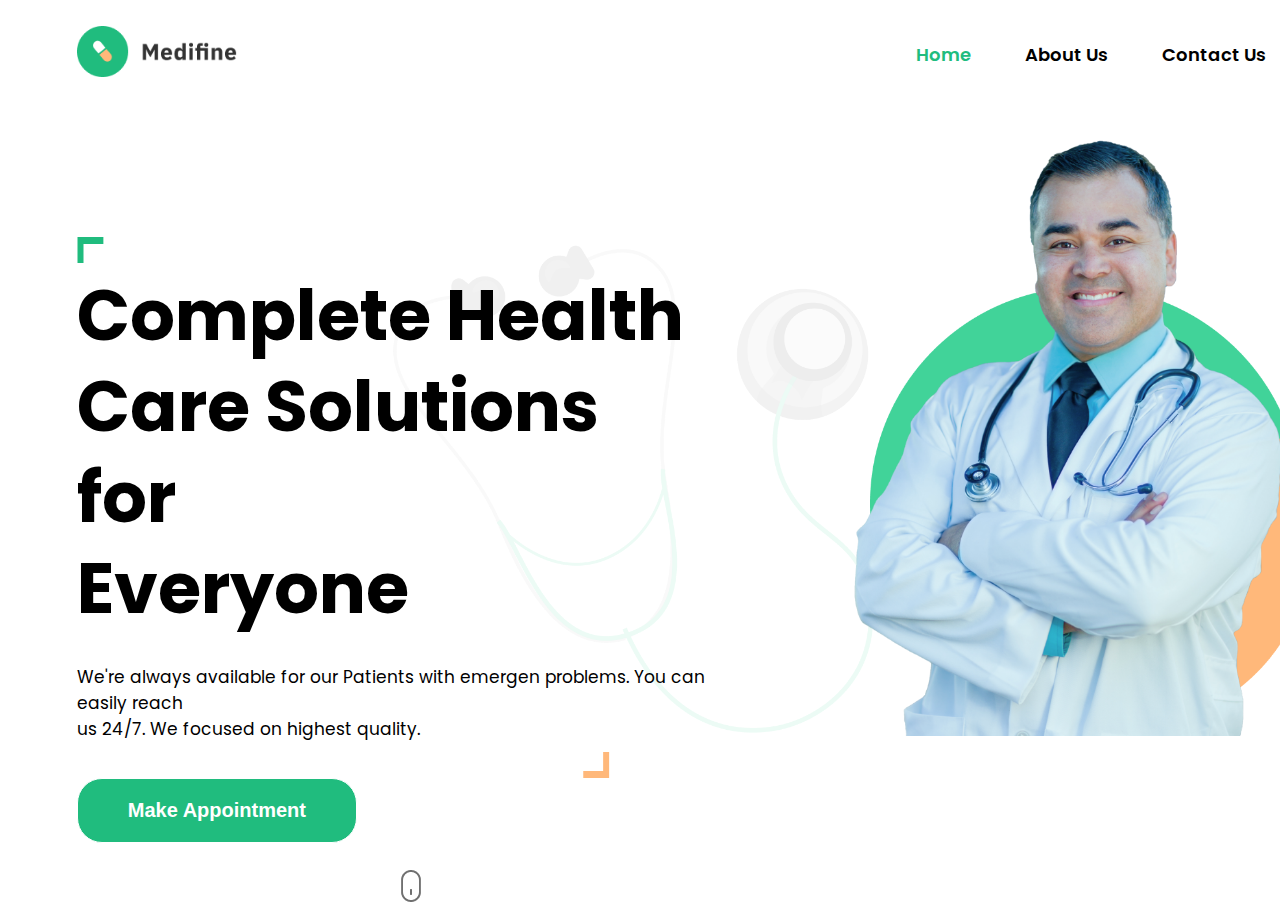
<file: index.html>
<!DOCTYPE html>
<html lang="en">
<head>
    <meta charset="UTF-8">
    <meta http-equiv="X-UA-Compatible" content="IE=edge">
    <meta name="viewport" content="width=device-width, initial-scale=1.0">
    <title>Medicine</title>
    <link rel="stylesheet" href="css/style.css">
    <link rel="preconnect" href="https://fonts.googleapis.com">
    <link rel="preconnect" href="https://fonts.gstatic.com" crossorigin>
    <link href="https://fonts.googleapis.com/css2?family=Poppins:wght@100;200;300;500&display=swap" rel="stylesheet">
</head>
<body>
    <header>
        <div class="logo">
            <img src="images/logo.png" alt="">
        </div>
        <div class="menu">
            <ul>
                <li ><a href="index.html" class="color">Home</a></li>
                <li><a href="htmls/about_us.html">About Us</a></li>
                <li><a href="htmls/contact_us.html">Contact Us</a></li>
            </ul>
        </div>
    </header>
    <main>
        <div class="lside">
            <img src="images/topAngle.png" alt="">
            <h1>Complete Health <br> Care Solutions for <br> Everyone</h1>
            <p>
                We're always available for our Patients with emergen problems. You can easily reach <br> us 24/7. We focused on highest quality.
            </p>
            <img src="images/bottomAngle.png" alt="" class="darrow">
            <button>
                Make Appointment
            </button>
            <img src="images/mouse.png" class="mouse" alt="">
        </div>
        <div class="rside">
            <img src="images/greenBox.png" class="cir" alt="">
            <img class="cir ocir" src="images/yellowBox.png" alt="">
            <img src="images/doctor.png" class="doc" alt="">
        </div>
    </main>
</body>
</html>
</file>
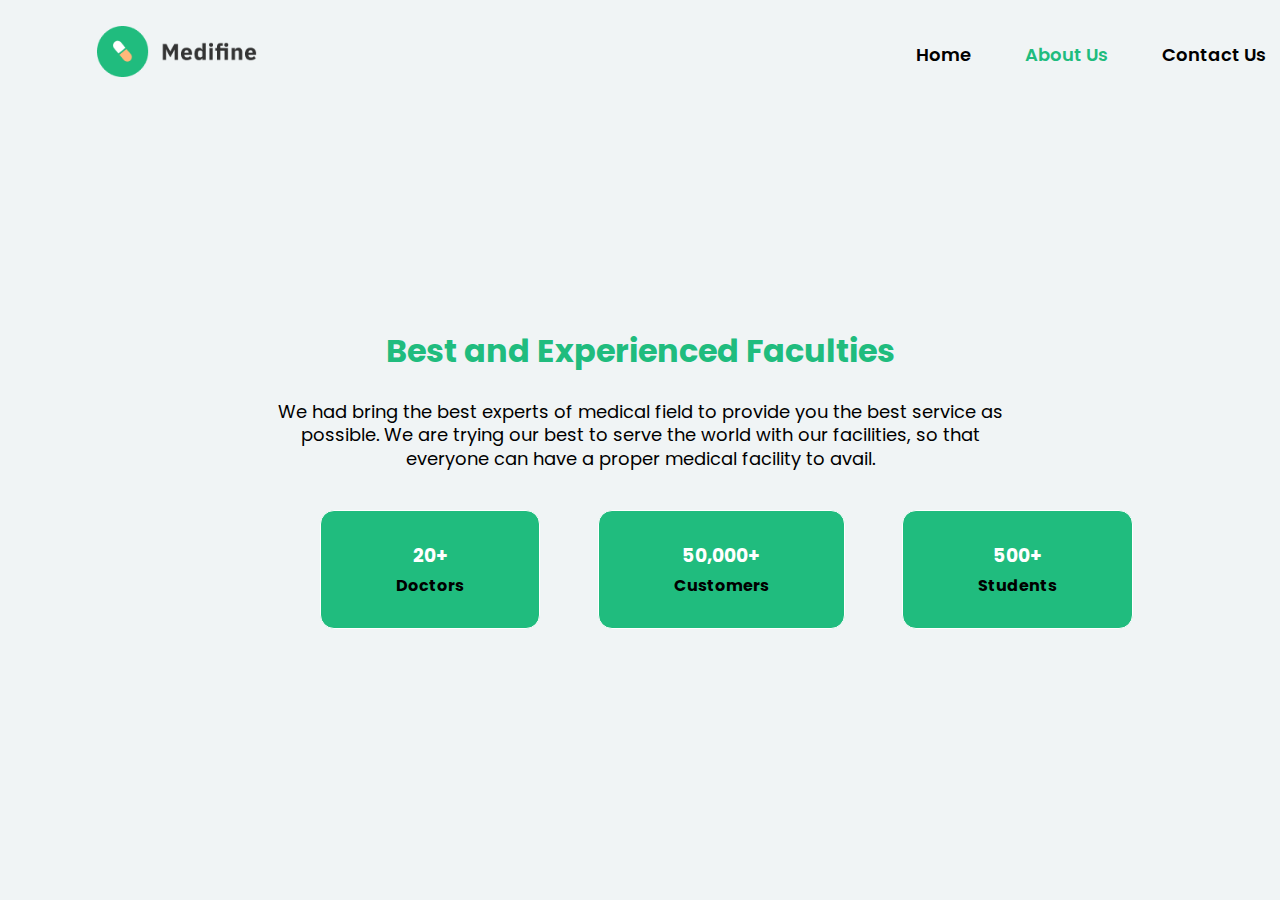
<file: htmls/about_us.html>
<!DOCTYPE html>
<html lang="en">
<head>
    <meta charset="UTF-8">
    <meta http-equiv="X-UA-Compatible" content="IE=edge">
    <meta name="viewport" content="width=device-width, initial-scale=1.0">
    <title>About us</title>
    <link rel="stylesheet" href="../css/about_us.css">
    <link rel="preconnect" href="https://fonts.googleapis.com">
    <link rel="preconnect" href="https://fonts.gstatic.com" crossorigin>
    <link href="https://fonts.googleapis.com/css2?family=Poppins:wght@100;200;300;500&display=swap" rel="stylesheet">
</head>
<body>
    <header>
        <div class="logo">
            <img src="../images/logo.png" alt="">
        </div>
        <div class="menu">
            <ul>
                <li><a href="../index.html">Home</a></li>
                <li class="color">About Us</li>
                <li><a href="/htmls/contact_us.html">Contact Us</a></li>
            </ul>
        </div>
    </header>
    <main>
        <div class="content">
            <h1>Best and Experienced Faculties
            </h1>
            <p>
                We had bring the best experts of medical field to provide you the best service as <br> possible. We are trying our best to serve the world with our facilities, so that <br> everyone can have a proper medical facility to avail.
            </p>
        </div>
        <div class="flexy">
            <div class="box">
                <h3>20+</h3>
                <p>Doctors</p>

            </div>
            <div class="box">
                <h3>50,000+</h3>
                <p>Customers</p>
            </div>
            <div class="box">
                <h3>500+</h3>
                <p>Students</p>
            </div>
        </div>
    </main>
</body>
</html>
</file>
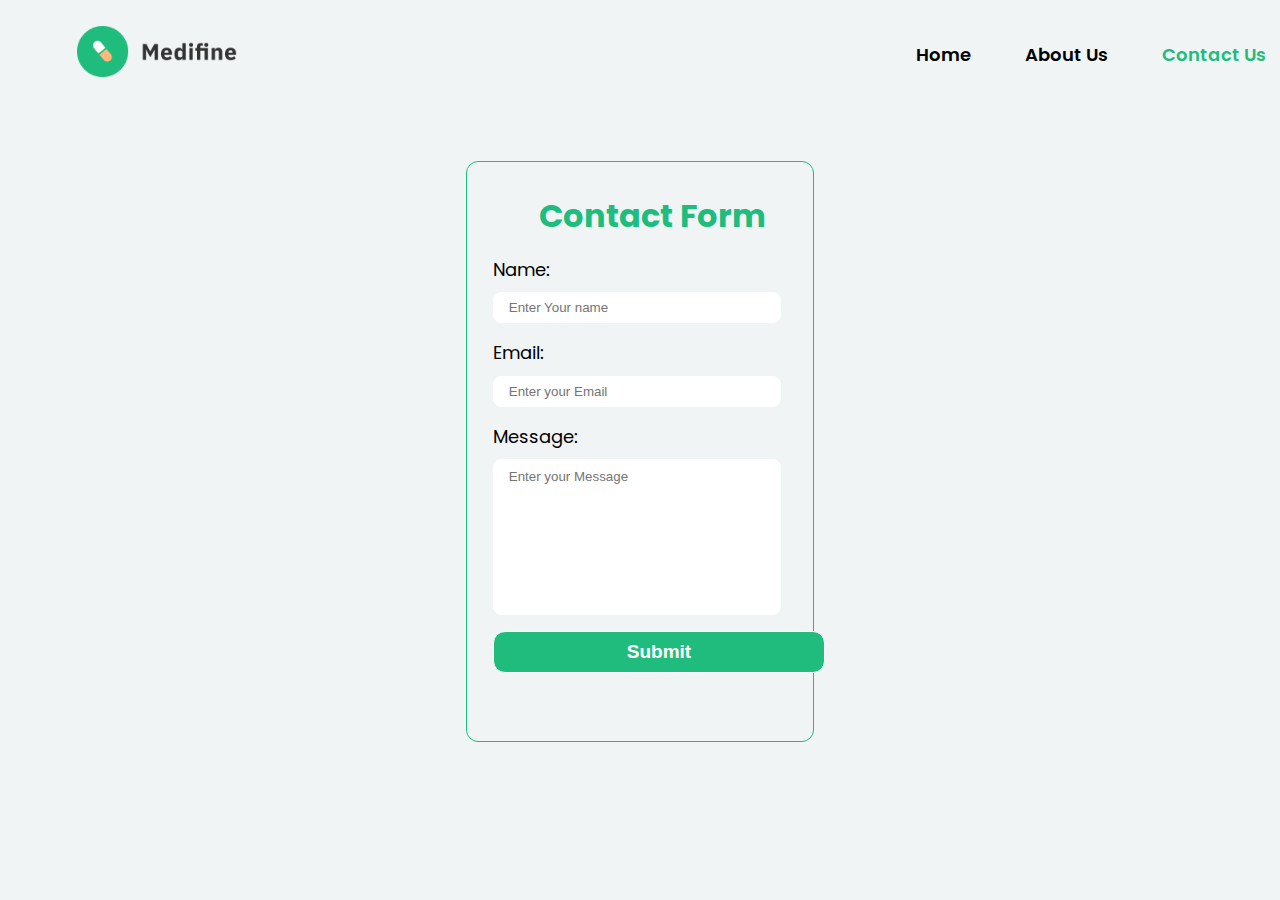
<file: htmls/contact_us.html>
<!DOCTYPE html>
<html lang="en">
<head>
    <meta charset="UTF-8">
    <meta http-equiv="X-UA-Compatible" content="IE=edge">
    <meta name="viewport" content="width=device-width, initial-scale=1.0">
    <title>About us</title>
    <link rel="stylesheet" href="../css/contact_us.css">
    <link rel="preconnect" href="https://fonts.googleapis.com">
    <link rel="preconnect" href="https://fonts.gstatic.com" crossorigin>
    <link href="https://fonts.googleapis.com/css2?family=Poppins:wght@100;200;300;500&display=swap" rel="stylesheet">
</head>
<body>
    <header>
        <div class="logo">
            <img src="../images/logo.png" alt="">
        </div>
        <div class="menu">
            <ul>
                <li><a href="../index.html">Home</a></li>
                <li><a href="about_us.html">About Us</a></li>
                <li class="color">Contact Us</li>
            </ul>
        </div>
    </header>
    <main>
        <div class="con">
            <h1>Contact Form</h1>
            <label for="name">Name:</label>
            <input type="text" placeholder="Enter Your name" id="name">
            <label for="Email">Email:</label>
            <input type="email"placeholder="Enter your Email" name="" id="Email">
            <label for="msg">Message:</label>
            <input type="text" name="" placeholder="Enter your Message" id="msg">
            <button>
                Submit
            </button>
        </div>
    </main>

</body>
</html>
</file>
<file: css/style.css>
*{
    padding: 0;
    margin : 0;
}
header{
    display: flex;
    padding-top: 2%;
    padding-left: 6%;
    padding-bottom: 1%;
    /* background-color: red; */


}
body{
    height: 100vh;
    /* width: 100vw; */
    font-family: 'Poppins', sans-serif;

}
header li{
    display: inline;
    padding-left: 50px;
    font-size: 18px;
    font-weight: 600;
}
header a{
    text-decoration: none;
    color: black;
}
header img{
    width:80%;
    
}
.menu{
    /* padding-left: 2%; */
    padding-left: 49%;
    padding-top: 1.3%;
}
.lside{ 
    flex-grow: 2;
    padding-left: 6%;
    padding-top: 11%;
    
    
}
.lside h1{
    font-size: 70px;
    line-height: 1.3;
}
.lside p{
    font-size: 17px;
    padding: 30px 0 10px 0;
}
.darrow{
    display: block;
    padding-left: 80%;
}
.lside button{
    padding: 20px 50px;
    font-weight: 700;
    font-size: 20px;
    border-radius: 25px;
    border: 1px solid white;
    color: white;
    background-color: #20BC7E;
}
.mouse{
    position: relative;
    top:25px;
    padding-left: 50%;
    /* padding-top: 50%; */
    /* margin-top: 200px; */
}
.rside{
    position: relative;
    /* padding-left: 30%; */
    justify-self: end;

}
.cir{
    width: 75%;
    position: absolute;
    top:190px;
    left: 160px;
}
main{
    display: flex;
    background-image: url("../images/stethoscope.png");
    background-repeat: no-repeat; 
    background-position: center center;
    background-size: 43%;

    
}
.ocir{
    left:230px;
    top:260px;
    width: 65%;
}
.doc{
    width: 80%;
    z-index: 2;
    position: relative;
    left: 20%;
    top: 1.5%;
}
a:hover{
    color: #20BC7E;
    
}
.color{
    color: #20BC7E;

}
</file>
<file: css/about_us.css>
*{
    padding: 0;
    margin : 0;
}
header{
    display: flex;
    padding-top: 2%;
    padding-bottom: 1%;
    padding-left: 6%;
    /* background-color: red; */


}
body{
    height: 100vh;
    width: 100vw;
    font-family: 'Poppins', sans-serif;
    text-align: center;
    background-color:#F0F4F5;
}
header li{
    display: inline;
    padding-left: 50px;
    font-size: 18px;
    font-weight: 600;
}
header a{
    text-decoration: none;
    color: black;
}
header img{
    width:80%;
    
}
.menu{
    /* padding-left: 2%; */
    padding-left: 49%;
    padding-top: 1.3%;
}
.content{
    padding-top: 18%;
}
.content p{
    padding: 25px 0 40px 0;
    font-size: 18px;
    line-height: 1.3;
}
.flexy{
    display: flex;
    /* margin: auto auto; */
    padding-left: 25%;
}
.box{
    /* width:300px; */
    padding: 30px 75px;
    margin-right: 6%;
    border: 1px solid white;
    color: white;
    background-color: #20BC7E;
    border-radius: 14px;
}
.box p{
    color: black;
    font-weight: 700;
    padding-top: 3px;
}
h1{
    color: #20BC7E;
}
a:hover{
    color: #20BC7E;
}
.color{
    color: #20BC7E;

}
</file>
<file: css/contact_us.css>
*{
    padding: 0;
    margin : 0;
}
header{
    display: flex;
    padding-top: 2%;
    padding-bottom: 1%;
    padding-left: 6%;
    /* background-color: red; */


}
body{
    height: 100vh;
    width: 100vw;
    font-family: 'Poppins', sans-serif;
    /* text-align: center; */
    background-color: #F0F4F5;
    /* overflow: hidden; */

}
header li{
    display: inline;
    padding-left: 50px;
    font-size: 18px;
    font-weight: 600;
}
header a{
    text-decoration: none;
    color: black;
}
header img{
    width:80%;
    
}
.menu{
    /* padding-left: 2%; */
    padding-left: 49%;
    padding-top: 1.3%;
}
.con{
    height: 61vh;
    width: 25vw;
    border: 1.5px solid #20BC7E;
    border-radius: 12px;
    padding-top: 30px;
    padding-left: 2%;
    /* margin-top: 10%;
    margin-left: 34%; */
    margin: auto;
    margin-top: 5%;
}
.con label{
    display: block;
    padding-bottom: 3%;
    font-size: 18px;
}
h1{
    text-align: center;
    padding-bottom: 5%;
    color: #20BC7E;
    
}
.con input{
    margin-bottom: 5%;
    width: 80%;
    padding: 7px 15px;
    border-radius: 8px;
    border: 1px solid white;
}
#msg{
    /* height: 30%; */
    padding: 9px 15px 130px;
    /* background-color: red; */
}
.con button{
    padding: 9px 133px;
    border: 1px solid white;
    color: white;
    background-color: #20BC7E;
    border-radius: 12px;
    font-size: 19px;
    font-weight: 600;
}
a:hover{
    color: #20BC7E;
    
}
.color{
    color: #20BC7E;

}
</file>
